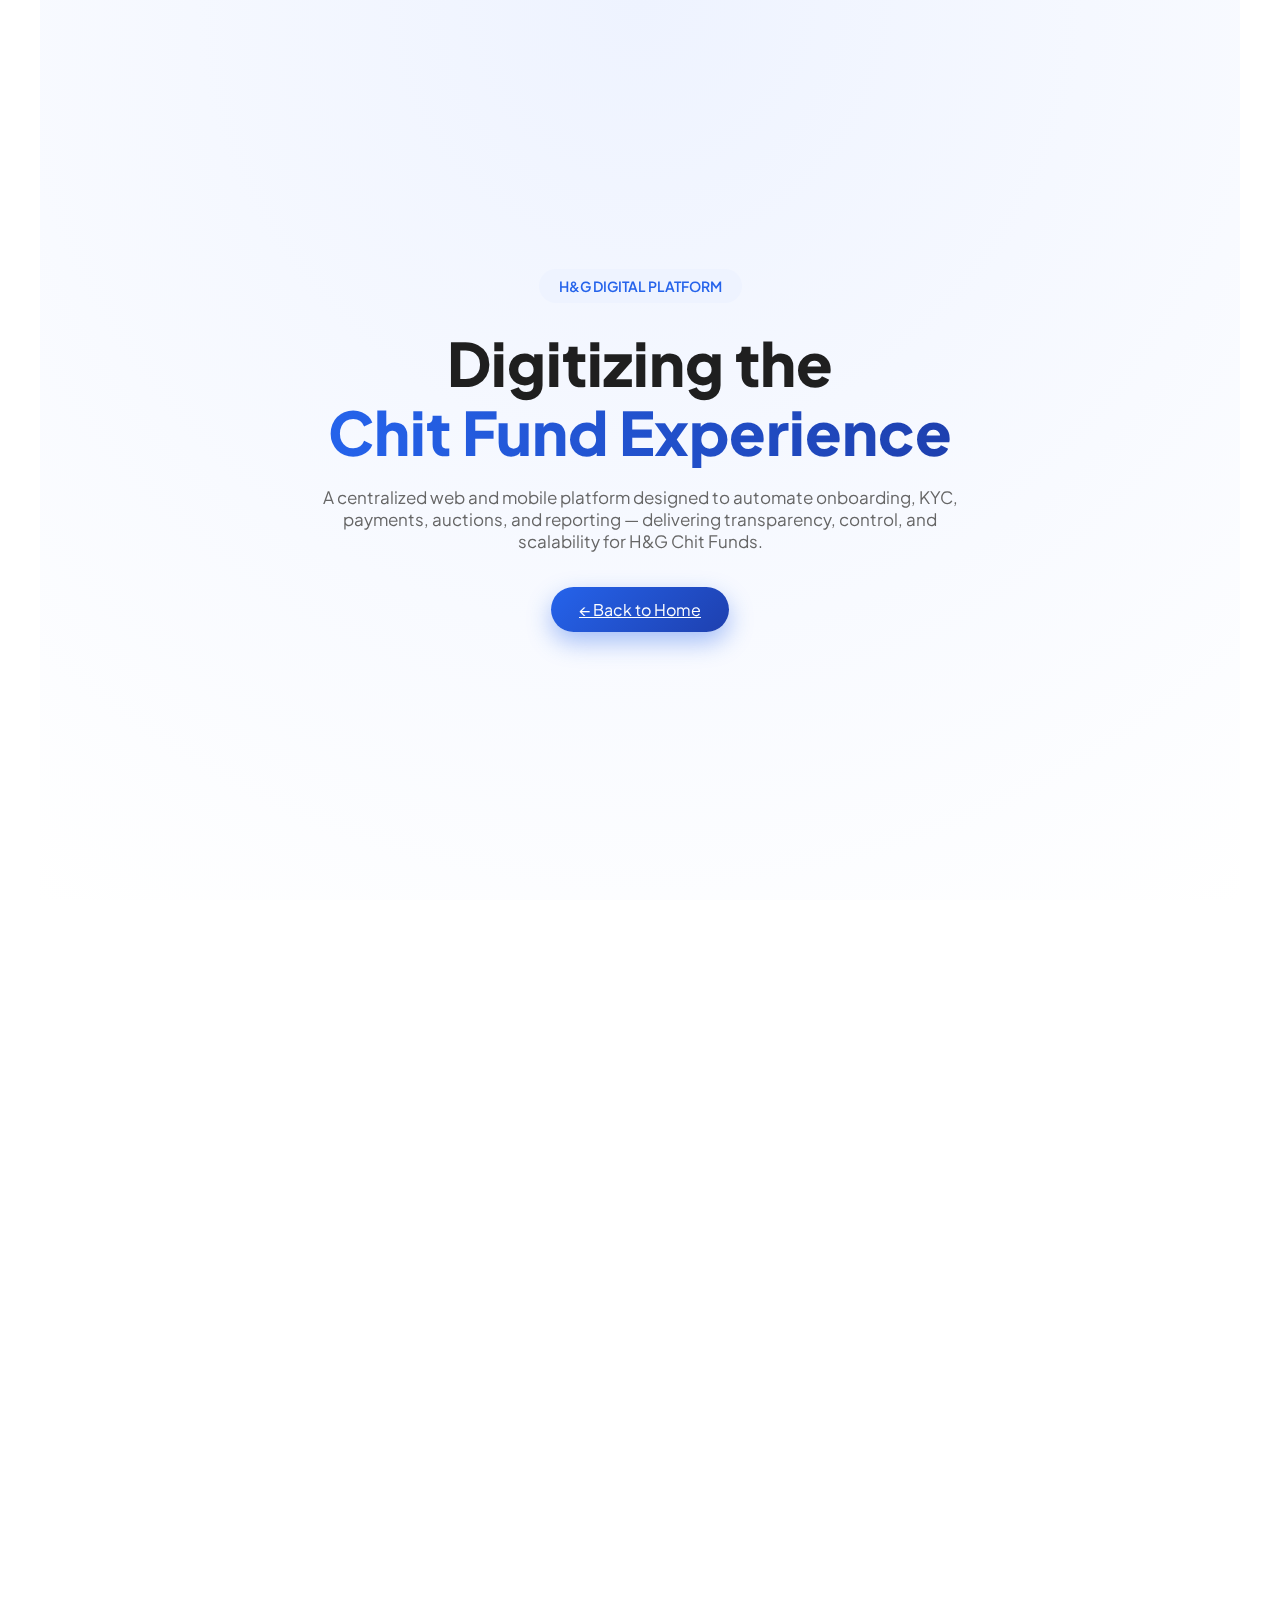
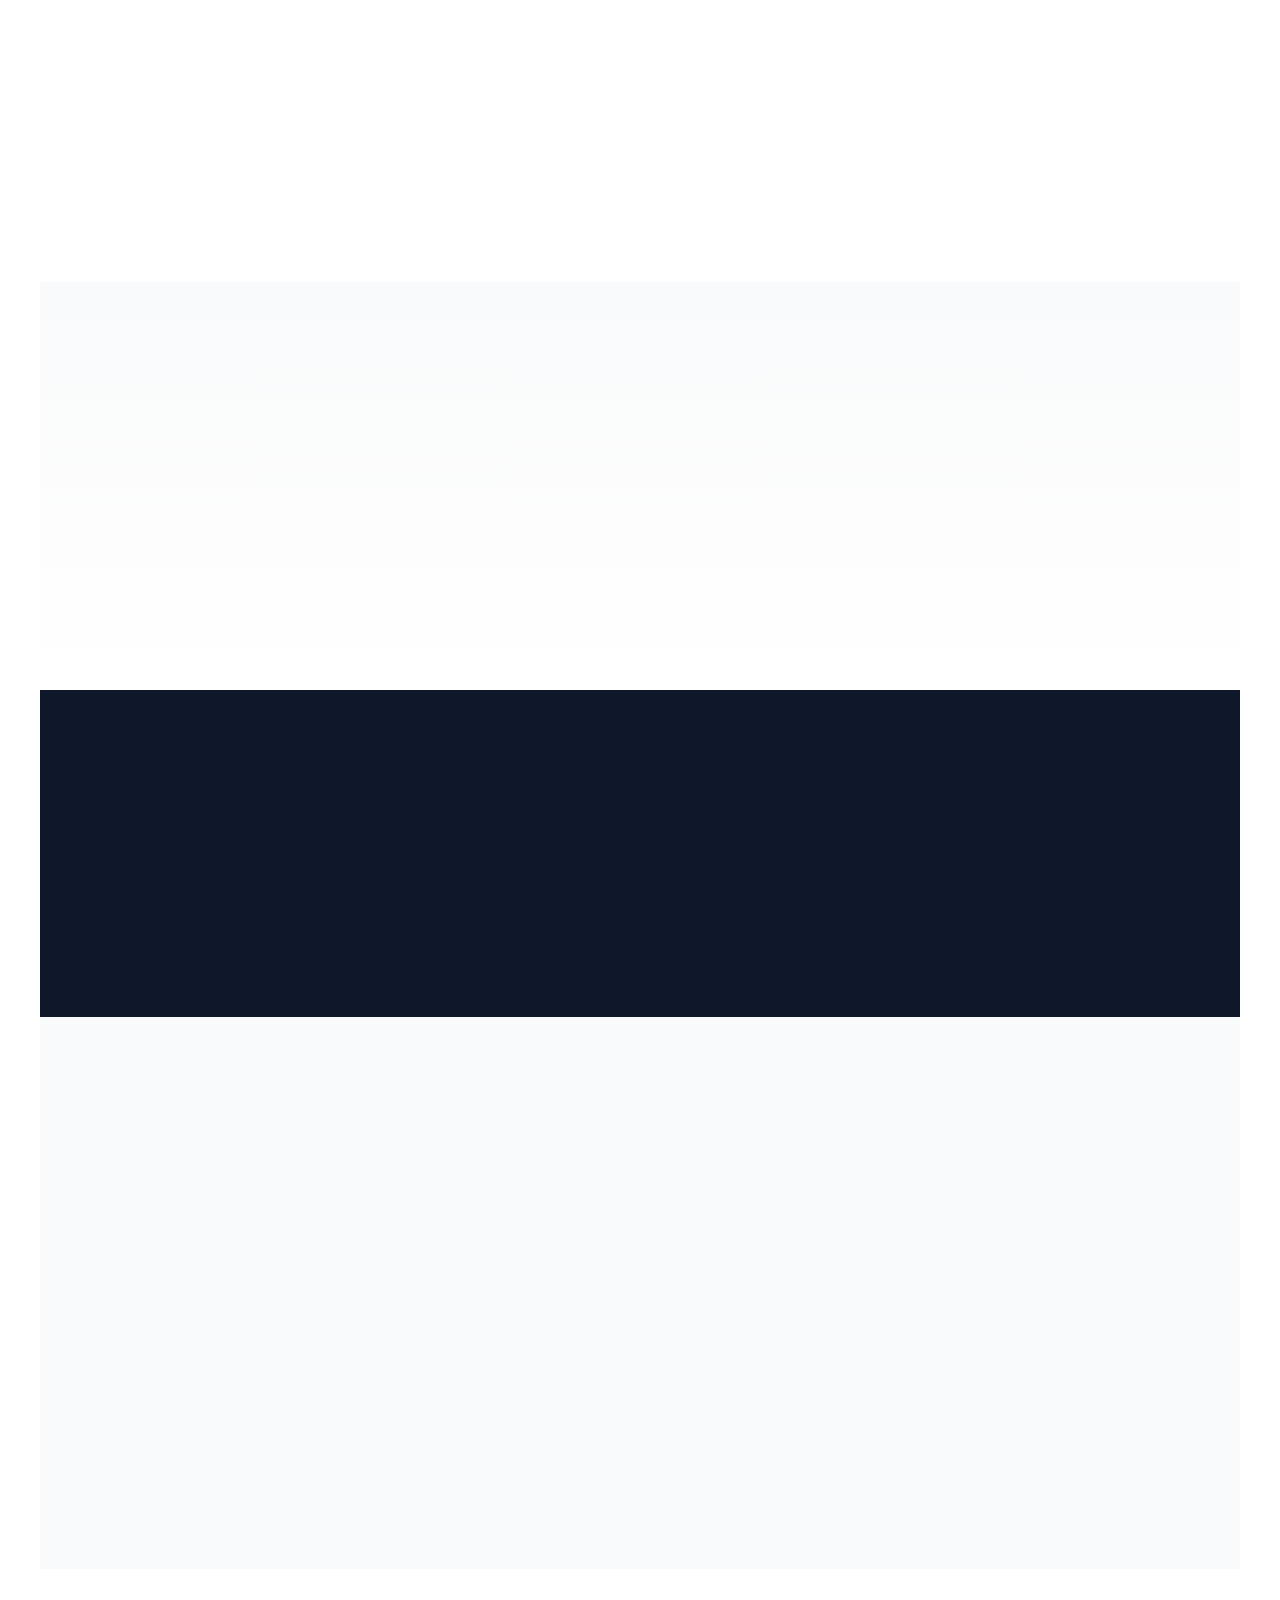
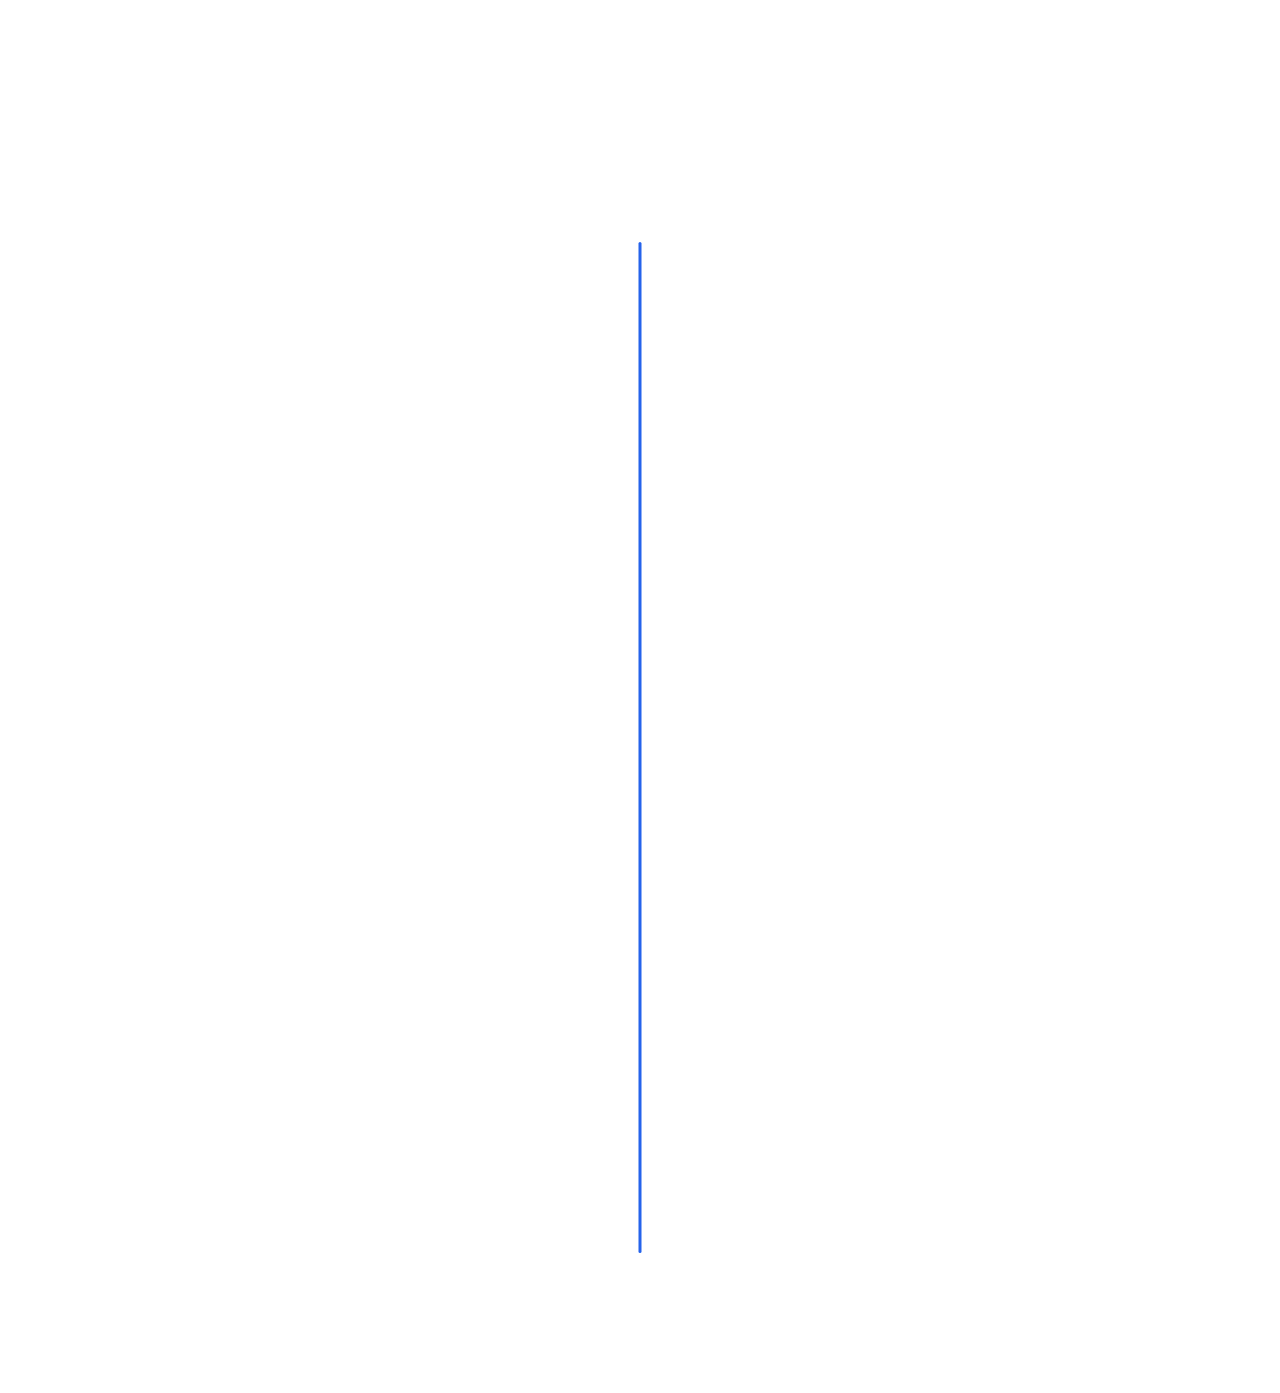
<file: cheat fund/app.html>
<!DOCTYPE html>
<html lang="en">
<head>
  <meta charset="UTF-8" />
  <title>H&G Digital App</title>
  <meta name="viewport" content="width=device-width, initial-scale=1.0"/>

  <!-- Font -->
  <link href="https://fonts.googleapis.com/css2?family=Plus+Jakarta+Sans:wght@400;600;700;800&display=swap" rel="stylesheet">
  <!-- Main CSS -->
  <link rel="stylesheet" href="style.css">
  <link rel="apphtml" href="app.html">
</head>
<body>

<!-- ================= APP HERO ================= -->
<section class="hero">

  <span class="badge">H&G DIGITAL PLATFORM</span>

  <h1 class="hero-title hero-anim">
    <span class="title-dark">Digitizing the</span><br>
    <span class="title-gradient">Chit Fund Experience</span>
  </h1>

  <p class="hero-text hero-anim">
    A centralized web and mobile platform designed to automate onboarding,
    KYC, payments, auctions, and reporting — delivering transparency,
    control, and scalability for H&G Chit Funds.
  </p>

  <a href="index.html" class="btn-primary hero-anim">
    ← Back to Home
  </a>

</section>

<!-- ================= WHY THIS APP ================= -->
<section class="app-detail">

  <h2 class="animate fade-up">Why this <span>Platform</span></h2>

  <div class="problem-solution">

    <div class="ps-card problem animate fade-left">
      <span class="ps-icon">⚠️</span>
      <h4>Current Challenges</h4>
      <ul>
        <li>Manual KYC & approvals</li>
        <li>Payment verification via screenshots</li>
        <li>Excel-based tracking</li>
        <li>Limited transparency</li>
      </ul>
    </div>

    <div class="ps-card solution animate fade-right">
      <span class="ps-icon">✅</span>
      <h4>Digital Solution</h4>
      <ul>
        <li>Centralized digital platform</li>
        <li>Automated workflows</li>
        <li>Real-time dashboards</li>
        <li>Scalable multi-branch system</li>
      </ul>
    </div>

  </div>

</section>

<section class="app-highlight">

  <div class="highlight-grid">

    <div class="highlight-card animate fade-up">
      <span>📱</span>
      <p>Mobile-first experience for customers</p>
    </div>

    <div class="highlight-card animate fade-up">
      <span>🖥️</span>
      <p>Powerful admin & branch control</p>
    </div>

    <div class="highlight-card animate fade-up">
      <span>🔐</span>
      <p>Secure, compliant & auditable</p>
    </div>

    <div class="highlight-card animate fade-up">
      <span>📊</span>
      <p>Real-time reports & dashboards</p>
    </div>

  </div>

</section>
<!-- ================= TRUST BADGES ================= -->
<section class="trust-section">

  <h2 class="animate fade-up">
    Trusted & <span>Compliant</span>
  </h2>

  <div class="trust-grid">

    <div class="trust-card animate fade-up">
      <span>🔒</span>
      <p>Bank-grade Security</p>
    </div>

    <div class="trust-card animate fade-up">
      <span>📜</span>
      <p>Government-Compliant Chit Operations</p>
    </div>

    <div class="trust-card animate fade-up">
      <span>🛡️</span>
      <p>Data Privacy & Encryption</p>
    </div>

    <div class="trust-card animate fade-up">
      <span>🤝</span>
      <p>Trusted by Thousands of Members</p>
    </div>

  </div>

</section>
<!-- ================= COMPANY STATS ================= -->
<section class="company-stats">

  <div class="stats-grid">

    <div class="stat-card animate fade-up">
      <h3>10+</h3>
      <p>Years of Experience</p>
    </div>

    <div class="stat-card animate fade-up">
      <h3>5,000+</h3>
      <p>Active Members</p>
    </div>

    <div class="stat-card animate fade-up">
      <h3>120+</h3>
      <p>Chit Groups Managed</p>
    </div>

    <div class="stat-card animate fade-up">
      <h3>₹50Cr+</h3>
      <p>Funds Successfully Managed</p>
    </div>

  </div>

</section>
<!-- ================= CHIT FUND PLANS ================= -->
<section class="chit-plans">

  <h2 class="animate fade-up">
    Our <span>Chit Fund Plans</span>
  </h2>

  <div class="plans-grid">

    <div class="plan-card animate fade-up">
      <h4>Starter Plan</h4>
      <p class="amount">₹1,00,000</p>
      <ul>
        <li>10 Months Duration</li>
        <li>Low Monthly Installments</li>
        <li>Ideal for First-time Members</li>
      </ul>
    </div>

    <div class="plan-card animate fade-up popular">
      <span class="tag">Most Popular</span>
      <h4>Growth Plan</h4>
      <p class="amount">₹5,00,000</p>
      <ul>
        <li>20 Months Duration</li>
        <li>Flexible Auction System</li>
        <li>Higher Returns</li>
      </ul>
    </div>

    <div class="plan-card animate fade-up">
      <h4>Premium Plan</h4>
      <p class="amount">₹10,00,000</p>
      <ul>
        <li>25 Months Duration</li>
        <li>Priority Auctions</li>
        <li>Business-Friendly</li>
      </ul>
    </div>

  </div>

</section>

<!-- ================= APP JOURNEY TIMELINE ================= -->
<section class="app-journey">

  <h2 class="animate fade-up">
    User <span>Journey</span>
  </h2>

  <div class="journey-timeline">

    <div class="journey-item left animate fade-left">
      <div class="journey-content">
        <h4>Register</h4>
        <p>Login using mobile number with secure OTP verification.</p>
      </div>
    </div>

    <div class="journey-item right animate fade-right">
      <div class="journey-content">
        <h4>Complete KYC</h4>
        <p>Upload Aadhaar, PAN, and profile details digitally.</p>
      </div>
    </div>

    <div class="journey-item left animate fade-left">
      <div class="journey-content">
        <h4>Join Chit Group</h4>
        <p>Browse available chit schemes and apply instantly.</p>
      </div>
    </div>

    <div class="journey-item right animate fade-right">
      <div class="journey-content">
        <h4>Pay & Participate</h4>
        <p>Make payments, join auctions, and track outcomes.</p>
      </div>
    </div>

    <div class="journey-item left animate fade-left">
      <div class="journey-content">
        <h4>Track History</h4>
        <p>View receipts, auction history, and account summary.</p>
      </div>
    </div>

  </div>

</section>



<!-- ================= ANIMATION SCRIPT ================= -->
<script>
  document.addEventListener("DOMContentLoaded", () => {

    const elements = document.querySelectorAll(".animate");

    const observer = new IntersectionObserver(
      entries => {
        entries.forEach(entry => {
          if (entry.isIntersecting) {
            entry.target.classList.add("show");
            observer.unobserve(entry.target);
          }
        });
      },
      { threshold: 0.15 }
    );

    elements.forEach(el => observer.observe(el));
  });

  window.addEventListener("load", () => {
    const items = document.querySelectorAll(".hero-anim");

    items.forEach((item, index) => {
      setTimeout(() => {
        item.classList.add("show");
      }, index * 220);
    });
  });
</script>

</body>
</html>
</file>
<file: cheat fund/style.css>
* {
  margin: 0;
  padding: 0;
  box-sizing: border-box;
  font-family: 'Plus Jakarta Sans', sans-serif;
}

html {
  scroll-behavior: smooth;
}

body {
  background: #fff;
  color: #1f1f1f;
}

/* ================= NAVBAR ================= */
.navbar {
  position: sticky;
  top: 0;
  z-index: 1000;
  padding: 15px 20px;
}

.nav-container {
  max-width: 1200px;
  margin: auto;
  background: rgba(255,255,255,0.95);
  backdrop-filter: blur(10px);
  border-radius: 60px;
  padding: 12px 28px;
  display: flex;
  align-items: center;
  gap: 25px;
  box-shadow: 0 10px 40px rgba(0,0,0,0.08);
}

.nav-logo img {
  height: 38px;
}

.nav-menu {
  display: flex;
  gap: 22px;
  list-style: none;
  flex: 1;
}

.nav-menu a {
  text-decoration: none;
  color: #666;
}

.nav-menu a:hover {
  color: #2563eb;
}

/* ================= BUTTON ================= */
.btn-primary {
 background: linear-gradient(135deg, #2563eb, #1e40af);
  border: none;
  color: #fff;
  padding: 12px 28px;
  border-radius: 30px;
  cursor: pointer;
  box-shadow: 0 10px 25px rgba(37, 99, 235, 0.4);

}

/* ================= HERO ================= */
.hero {
  min-height: 100vh;
  background: radial-gradient(circle at top, #eef3ff, #ffffff);
  display: flex;
  flex-direction: column;
  justify-content: center;
  align-items: center;
  text-align: center;
  padding: 140px 20px;
}


.badge {
  background: #eef3ff;
  color: #2563eb;
  padding: 8px 20px;
  border-radius: 999px;
  font-size: 14px;
  font-weight: 600;
  margin-bottom: 25px;
}


.hero-title {
  font-size: 60px;
  font-weight: 800;
  line-height: 1.15;
  margin-bottom: 20px;
}

.title-dark {
  color: #1f1f1f;
}

.title-gradient {
  background: linear-gradient(90deg, #2563eb, #1e40af);
  -webkit-background-clip: text;
  -webkit-text-fill-color: transparent;
}


.hero-text {
  max-width: 640px;
  color: #666;
  font-size: 17px;
  margin-bottom: 35px;
}

.hero-form {
  display: flex;
  gap: 15px;
  background: rgb(255, 255, 255);
  padding: 10px;
  border-radius: 999px;
  box-shadow: 0 15px 40px rgba(0,0,0,0.08);
}

.hero-form input {
  border: none;
  outline: none;
  padding: 14px 18px;
  border-radius: 999px;
  width: 260px;
}

/* ================= SECTIONS ================= */
section {
  max-width: 1200px;
  margin: auto;
  padding: 90px 20px;
}

section h2 {
  text-align: center;
  font-size: 42px;
  margin-bottom: 30px;
}

section h2 span {
  color: #2563eb;
}


/* ICONS */
.icon-box {
  width: 60px;
  height: 60px;
  background: linear-gradient(135deg, #e0e7ff, #eef3ff);
  border-radius: 18px;
  display: flex;
  align-items: center;
  justify-content: center;
  font-size: 26px;
  margin-bottom: 20px;
}


/* CARDS */
.service-grid,
.step-grid {
  display: grid;
  grid-template-columns: repeat(auto-fit, minmax(260px, 1fr));
  gap: 30px;
}

.service-card,
.step-card {
  background: #fff;
  padding: 35px;
  border-radius: 30px;
  box-shadow: 0 15px 40px rgba(0,0,0,0.05);
}

/* ================= CONTACT ================= */
.contact-box {
  display: grid;
  grid-template-columns: 1fr 1fr;
  gap: 40px;
}

.contact-info {
  display: flex;
  flex-direction: column;
  gap: 20px;
}

.info-card {
  display: flex;
  gap: 15px;
  background: #fff;
  padding: 20px;
  border-radius: 20px;
  box-shadow: 0 10px 30px rgba(0,0,0,0.05);
}

.contact-form input,
.contact-form textarea {
  width: 100%;
  padding: 14px 20px;
  border-radius: 20px;
  border: 1px solid #2563eb;
  margin-bottom: 15px;
}

/* FOOTER */
.footer {
  background: #1f2430;
  color: #ccc;
  text-align: center;
  padding: 30px;
}
/* ================= FOOTER ================= */
.footer {
  background: linear-gradient(180deg, #495978, #161a22);
  color: #d1d5db;
  padding-top: 70px;
}

.footer-container {
  max-width: 1200px;
  margin: auto;
  padding: 0 20px 50px;
  display: grid;
  grid-template-columns: 1.2fr 1fr 1fr;
  gap: 50px;
}

.footer-logo {
  width: 90px;
  margin-bottom: 20px;
}

.footer h3 {
  font-size: 22px;
  color: #e0e7ff;
  margin-bottom: 12px;
}


.footer-tagline {
  color: #9ca3af;
  font-style: italic;
  line-height: 1.6;
}

.footer h4 {
  font-size: 20px;
  color: #ffffff;
  margin-bottom: 20px;
}

/* Links */
.footer-links {
  list-style: none;
}

.footer-links li {
  margin-bottom: 12px;
}

.footer-links a {
  text-decoration: none;
  color: #9ca3af;
  transition: 0.3s;
}

.footer-links a:hover {
  color: #2563eb;
}


/* Social Icons */
.social-icons {
  display: flex;
  gap: 15px;
  margin-top: 25px;
}

.social-icons a {
  width: 42px;
  height: 42px;
  border-radius: 12px;
  background: #2a2f3a;
  display: flex;
  align-items: center;
  justify-content: center;
  color: #ffffff;
  font-size: 18px;
  transition: 0.3s;
}

.social-icons a:hover {
  background: linear-gradient(135deg, #2563eb, #1e40af);
}

/* Address */
.footer-col p {
  color: #9ca3af;
  line-height: 1.7;
}

/* Bottom */
.footer-bottom {
  border-top: 1px solid rgba(255,255,255,0.08);
  text-align: center;
  padding: 22px;
  font-size: 14px;
  color: #9ca3af;
}

/* ================= RESPONSIVE ================= */
@media (max-width: 900px) {
  .footer-container {
    grid-template-columns: 1fr;
    text-align: center;
  }

  .social-icons {
    justify-content: center;
  }
}


/* ================= RESPONSIVE ================= */
@media (max-width: 768px) {
  .hero-title {
    font-size: 40px;
  }

  .hero-form {
    flex-direction: column;
    border-radius: 20px;
  }

  .hero-form input {
    width: 100%;
  }

  .contact-box {
    grid-template-columns: 1fr;
  }
}

/* ================= FAQ ================= */
.faq {
  background: #fafafa;
}

.faq-sub {
  text-align: center;
  max-width: 700px;
  margin: 0 auto 60px;
  color: #666;
}

.faq-container {
  max-width: 900px;
  margin: auto;
}

.faq-item {
  background: #fff;
  padding: 25px 30px;
  border-radius: 20px;
  margin-bottom: 18px;
  box-shadow: 0 12px 35px rgba(0,0,0,0.06);
}

.faq-item summary {
  font-size: 16px;
  font-weight: 600;
  cursor: pointer;
  list-style: none;
}

.faq-item summary::marker {
  display: none;
}

.faq-item summary::after {
  content: "▾";
  float: right;
  font-size: 18px;
  color: #2563eb;
  transition: transform 0.3s ease;
}


.faq-item[open] summary::after {
  transform: rotate(180deg);
}

.faq-item p {
  margin-top: 15px;
  color: #666;
  line-height: 1.7;
}
/* ================= ABOUT ================= */
.about-wrapper {
  display: grid;
  grid-template-columns: 1fr 1.2fr;
  gap: 60px;
  align-items: center;
}

.about-image img {
  width: 100%;
  border-radius: 30px;
  box-shadow: 0 25px 60px rgba(0,0,0,0.1);
}

.about-content p {
  color: #555;
  line-height: 1.8;
  margin-bottom: 18px;
}

.about-sub {
  margin-top: 30px;
  margin-bottom: 15px;
  font-size: 22px;
}

.about-list {
  list-style: none;
  padding-left: 0;
  margin-bottom: 25px;
}

.about-list li {
  position: relative;
  padding-left: 28px;
  margin-bottom: 12px;
  color: #555;
}

.about-list li::before {
  content: "✔";
  position: absolute;
  left: 0;
  color: #2563eb;
  font-weight: bold;
}


/* Responsive */
@media (max-width: 900px) {
  .about-wrapper {
    grid-template-columns: 1fr;
  }

  .about-image {
    order: -1;
  }
}
/* ================= OFFICE MAP & GALLERY ================= */
.office-section {
  margin-top: 100px;
}

.office-title {
  text-align: center;
  font-size: 32px;
  margin-bottom: 30px;
}

.office-title span {
  color: #2563eb;
}


/* Map */
.office-map {
  border-radius: 30px;
  overflow: hidden;
  box-shadow: 0 25px 60px rgba(0,0,0,0.12);
  margin-bottom: 50px;
}

/* ================= OFFICE GALLERY (FIXED ORDER) ================= */
.office-gallery {
  display: grid;
  grid-template-columns: repeat(3, 1fr); /* 3 images per row */
  gap: 30px;
}

.office-gallery img {
  width: 100%;
  height: 260px; /* uniform height */
  object-fit: cover;
  border-radius: 22px;
  box-shadow: 0 18px 45px rgba(0,0,0,0.1);
}

.office-gallery img:hover {
  transform: translateY(-6px);
}

/* Responsive */
@media (max-width: 900px) {
  .office-gallery {
    grid-template-columns: repeat(2, 1fr); /* 2 per row on tablet */
  }
}

@media (max-width: 600px) {
  .office-gallery {
    grid-template-columns: 1fr; /* 1 per row on mobile */
  }

  .office-gallery img {
    height: 220px;
  }
}

/* ================= HOME EXTRA CONTENT ================= */
.home-extra {
  max-width: 1200px;
  margin: 140px auto 0;
  display: flex;
  flex-direction: column;
  gap: 120px;
}

.home-row {
  display: grid;
  grid-template-columns: 1fr 1.2fr;
  gap: 60px;
  align-items: center;
}

.home-row.reverse {
  grid-template-columns: 1.2fr 1fr;
}

.home-img img {
  width: 100%;
  border-radius: 30px;
  box-shadow: 0 25px 60px rgba(0,0,0,0.12);
}

.home-content h3 {
  font-size: 32px;
  margin-bottom: 18px;
}

.home-content h3 span {
  color: #2563eb;
}


.home-content h4 {
  font-size: 20px;
  margin-bottom: 20px;
}

.home-content p {
  color: #555;
  line-height: 1.8;
  margin-bottom: 16px;
}

.why-list {
  list-style: none;
  padding: 0;
}

.why-list li {
  margin-bottom: 16px;
  color: #555;
  line-height: 1.7;
}

.why-list strong {
  color: #1f1f1f;
}

/* Responsive */
@media (max-width: 900px) {
  .home-row,
  .home-row.reverse {
    grid-template-columns: 1fr;
  }

  .home-img {
    order: -1;
  }

  .home-extra {
    gap: 80px;
  }
}
/* ================= SCROLL ANIMATION ================= */
.animate {
  opacity: 0;
  transform: translateY(40px);
  transition: all 0.9s ease-out;
}

.fade-left {
  transform: translateX(-60px);
}

.fade-right {
  transform: translateX(60px);
}

.animate.show {
  opacity: 1;
  transform: translateX(0);
}

/* ================= HOME SECTION BACKGROUNDS ================= */

/* Mrs. Madhu Shankar background */
.section-md {
  background: linear-gradient(180deg, #eef3ff, #ffffff);
  padding: 80px 60px;
  border-radius: 40px;
}

/* Why Us background */
.section-why {
  background: #eef3ff;
  padding: 80px 60px;
  border-radius: 40px;
}

/* Keep spacing clean */
.home-row.section-md,
.home-row.section-why {
  margin: 0 auto;
}

/* Mobile spacing */
@media (max-width: 900px) {
  .section-md,
  .section-why {
    padding: 50px 25px;
  }
}

/* ================= TESTIMONIALS ================= */
.testimonials {
  padding: 140px 20px;
  background: #ffffff;
  text-align: center;
}

.testi-badge {
  display: inline-block;
  font-size: 13px;
  letter-spacing: 1px;
  margin-bottom: 15px;
  color: #1f3a34;
}

.testi-title {
  font-size: 48px;
  margin-bottom: 70px;
  color: #1f3a34;
}

.testi-title span {
  color: #2563eb;
}

/* Grid */
.testi-grid {
  max-width: 1200px;
  margin: auto;
  display: grid;
  grid-template-columns: repeat(2, 1fr);
  gap: 40px;
}

/* Card */
.testi-card {
  background: #eaf6fb;
  padding: 40px;
  border-radius: 35px;
  text-align: left;
  transition: all 0.35s ease;
  box-shadow: 0 15px 40px rgba(0,0,0,0.06);
}

.testi-card:hover {
  transform: translateY(-10px) scale(1.01);
  box-shadow: 0 25px 60px rgba(0,0,0,0.12);
}

/* Header */
.testi-header {
  display: flex;
  align-items: center;
  gap: 15px;
  margin-bottom: 25px;
}

.testi-header img {
  width: 48px;
  height: 48px;
  border-radius: 50%;
  object-fit: cover;
}

.testi-header h4 {
  font-size: 18px;
}

.testi-header p {
  font-size: 14px;
  color: #666;
}

/* Text */
.testi-text {
  color: #333;
  line-height: 1.8;
  margin-bottom: 30px;
}

/* Footer */
.testi-footer {
  display: flex;
  justify-content: space-between;
  align-items: center;
}

.stars {
  color: #f6b01e;
  font-size: 18px;
}

.google {
  font-size: 26px;
  font-weight: bold;
  color: #1f3a34;
}

/* Responsive */
@media (max-width: 900px) {
  .testi-grid {
    grid-template-columns: 1fr;
  }

  .testi-title {
    font-size: 38px;
  }
}


/* ================= HERO LOAD ANIMATION ================= */

.hero-anim {
  opacity: 0;
  transform: translateY(50px) scale(0.98);
  filter: blur(8px);
  transition:
    opacity 0.9s ease,
    transform 0.9s cubic-bezier(0.22, 1, 0.36, 1),
    filter 0.9s ease;
}

.hero-anim.show {
  opacity: 1;
  transform: translateY(0) scale(1);
  filter: blur(0);
}
.social-icons img {
  width: 22px;
  height: 22px;
}

.enquire-btn {
  display: inline-block;
  margin-top: 20px;
  text-decoration: none;
}

.enquire-btn:hover {
  transform: translateY(-3px);
}

/* ================= FAQ ANIMATION ================= */

/* Closed state */
.faq-content {
  overflow: hidden;
  max-height: 0;
  opacity: 0;
  transform: translateY(-10px);
  transition:
    max-height 0.5s ease,
    opacity 0.4s ease,
    transform 0.4s ease;
}

/* Open state */
.faq-item[open] .faq-content {
  max-height: 300px; /* enough for text */
  opacity: 1;
  transform: translateY(0);
}

/* Text styling */
.faq-content p {
  margin-top: 15px;
  color: #666;
  line-height: 1.7;
}



/* ================= APP CTA SECTION ================= */

.app-cta {
  background: #eef3ff;
  padding: 140px 20px;
  text-align: center;
}

.app-cta-content {
  max-width: 900px;
  margin: auto;
}

.app-cta p {
  max-width: 700px;
  margin: 25px auto 40px;
  font-size: 17px;
  color: #475569;
  line-height: 1.7;
}
/* =====================================================
   GLOBAL SMOOTHNESS
===================================================== */

* {
  transition: color 0.25s ease, background 0.25s ease;
}

html {
  scroll-behavior: smooth;
}

/* =====================================================
   SCROLL REVEAL (ENHANCED)
===================================================== */

.animate {
  opacity: 0;
  transform: translateY(60px);
  filter: blur(6px);
  transition:
    opacity 0.9s ease,
    transform 0.9s cubic-bezier(0.22, 1, 0.36, 1),
    filter 0.9s ease;
}

.animate.show {
  opacity: 1;
  transform: translateY(0);
  filter: blur(0);
}

.fade-left {
  transform: translateX(-80px);
}

.fade-right {
  transform: translateX(80px);
}

.animate.show.fade-left,
.animate.show.fade-right {
  transform: translateX(0);
}

/* =====================================================
   HERO LOAD ANIMATION (POLISHED)
===================================================== */

.hero-anim {
  opacity: 0;
  transform: translateY(50px) scale(0.96);
  filter: blur(10px);
  transition:
    opacity 1s ease,
    transform 1s cubic-bezier(0.22, 1, 0.36, 1),
    filter 1s ease;
}

.hero-anim.show {
  opacity: 1;
  transform: translateY(0) scale(1);
  filter: blur(0);
}

/* =====================================================
   BUTTON INTERACTIONS
===================================================== */

.btn-primary {
  transition:
    transform 0.25s ease,
    box-shadow 0.25s ease;
}

.btn-primary:hover {
  transform: translateY(-4px) scale(1.02);
  box-shadow: 0 18px 45px rgba(0,0,0,0.18);
}

.btn-primary:active {
  transform: translateY(-1px) scale(0.98);
}

/* =====================================================
   CARD HOVER (SERVICES, FEATURES, APP, TESTIMONIALS)
===================================================== */

.service-card,
.step-card,
.testi-card,
.app-point,
.platform-card,
.feature-card {
  transition:
    transform 0.35s ease,
    box-shadow 0.35s ease;
}

.service-card:hover,
.step-card:hover,
.testi-card:hover,
.app-point:hover,
.platform-card:hover,
.feature-card:hover {
  transform: translateY(-12px) scale(1.02);
  box-shadow: 0 30px 70px rgba(0,0,0,0.14);
}

/* =====================================================
   ICON BOX MICRO ANIMATION
===================================================== */

.icon-box {
  transition:
    transform 0.3s ease,
    box-shadow 0.3s ease;
}

.service-card:hover .icon-box,
.step-card:hover .icon-box {
  transform: rotate(-4deg) scale(1.08);
}

/* =====================================================
   IMAGE HOVER (HOME, ABOUT, GALLERY)
===================================================== */

.home-img img,
.about-image img,
.office-gallery img {
  transition:
    transform 0.45s ease,
    box-shadow 0.45s ease;
}

.home-img img:hover,
.about-image img:hover,
.office-gallery img:hover {
  transform: translateY(-8px) scale(1.02);
  box-shadow: 0 35px 80px rgba(0,0,0,0.18);
}

/* =====================================================
   FAQ SMOOTH OPEN
===================================================== */

.faq-content {
  overflow: hidden;
  max-height: 0;
  opacity: 0;
  transform: translateY(-10px);
  transition:
    max-height 0.5s ease,
    opacity 0.4s ease,
    transform 0.4s ease;
}

.faq-item[open] .faq-content {
  max-height: 300px;
  opacity: 1;
  transform: translateY(0);
}

/* =====================================================
   LINK HOVER EFFECT (SUBTLE)
===================================================== */

a {
  transition: color 0.25s ease, transform 0.25s ease;
}

a:hover {
  transform: translateY(-1px);
}

/* =====================================================
   SECTION PARALLAX FEEL (LIGHT)
===================================================== */

section {
  position: relative;
}

section::after {
  content: "";
  position: absolute;
  inset: 0;
  pointer-events: none;
  opacity: 0;
  transition: opacity 0.6s ease;
}

section:hover::after {
  opacity: 1;
}

/* =====================================================
   MOBILE SAFETY (NO JANK)
===================================================== */

@media (max-width: 768px) {
  .service-card:hover,
  .step-card:hover,
  .testi-card:hover,
  .app-point:hover,
  .platform-card:hover,
  .feature-card:hover {
    transform: none;
    box-shadow: 0 15px 40px rgba(0,0,0,0.08);
  }
}

/* ===== APP METRICS ===== */

.app-metrics {
  padding: 100px 20px;
}

.metrics-grid {
  max-width: 1000px;
  margin: auto;
  display: grid;
  grid-template-columns: repeat(auto-fit, minmax(200px, 1fr));
  gap: 40px;
  text-align: center;
}

.metric h3 {
  font-size: 36px;
  color: #2563eb;
  margin-bottom: 10px;
}

.metric p {
  color: #475569;
}

/* ================= APP JOURNEY TIMELINE ================= */

.app-journey {
  padding: 140px 20px;
  text-align: center;
}

.journey-timeline {
  position: relative;
  max-width: 1000px;
  margin: 80px auto 0;
}

/* Center line */
.journey-timeline::before {
  content: "";
  position: absolute;
  top: 0;
  bottom: 0;
  left: 50%;
  width: 3px;
  background: #2563eb;
  transform: translateX(-50%);
  border-radius: 2px;
}

/* Item */
.journey-item {
  position: relative;
  width: 50%;
  padding: 30px 40px;
  box-sizing: border-box;
}

/* Left & Right alignment */
.journey-item.left {
  left: 0;
  text-align: right;
}

.journey-item.right {
  left: 50%;
  text-align: left;
}

/* Content box */
.journey-content {
  background: #ffffff;
  padding: 30px;
  border-radius: 26px;
  box-shadow: 0 20px 50px rgba(0,0,0,0.08);
  display: inline-block;
  max-width: 380px;
}

/* Dot */
.journey-item::before {
  content: "";
  position: absolute;
  top: 40px;
  width: 18px;
  height: 18px;
  background: #2563eb;
  border-radius: 50%;
  z-index: 2;
}

.journey-item.left::before {
  right: -9px;
}

.journey-item.right::before {
  left: -9px;
}

/* Text */
.journey-content h4 {
  margin-bottom: 10px;
  color: #1e40af;
}

.journey-content p {
  color: #475569;
  line-height: 1.6;
}

/* ================= MOBILE ================= */

@media (max-width: 900px) {
  .journey-timeline::before {
    left: 8px;
  }

  .journey-item {
    width: 100%;
    padding-left: 40px;
    padding-right: 20px;
    text-align: left;
    left: 0 !important;
  }

  .journey-item::before {
    left: 0;
  }
}

/* ===== PROBLEM vs SOLUTION ===== */

.problem-solution {
  max-width: 1100px;
  margin: 70px auto 0;
  display: grid;
  grid-template-columns: repeat(2, 1fr);
  gap: 40px;
}

.ps-card {
  background: #ffffff;
  padding: 40px;
  border-radius: 32px;
  box-shadow: 0 20px 50px rgba(0,0,0,0.08);
}

.ps-icon {
  font-size: 32px;
  display: inline-block;
  margin-bottom: 15px;
}

.ps-card h4 {
  margin-bottom: 20px;
  color: #1e40af;
}

.ps-card ul {
  list-style: none;
  padding: 0;
}

.ps-card li {
  margin-bottom: 12px;
  color: #475569;
  padding-left: 20px;
  position: relative;
}

.ps-card li::before {
  content: "•";
  position: absolute;
  left: 0;
  color: #2563eb;
}

@media (max-width: 900px) {
  .problem-solution {
    grid-template-columns: 1fr;
  }
}

/* ===== APP HIGHLIGHTS ===== */

.app-highlight {
  padding: 100px 20px;
  background: #ffffff;
}

.highlight-grid {
  max-width: 1100px;
  margin: auto;
  display: grid;
  grid-template-columns: repeat(auto-fit, minmax(220px, 1fr));
  gap: 30px;
}

.highlight-card {
  background: #ffffff;
  padding: 35px;
  border-radius: 30px;
  text-align: center;
  box-shadow: 0 15px 40px rgba(0,0,0,0.08);
}

.highlight-card span {
  font-size: 34px;
  display: block;
  margin-bottom: 15px;
}

.highlight-card p {
  color: #475569;
}

/* =====================================================
   ULTRA MODERN APP CTA
===================================================== */

.app-cta {
  position: relative;
  padding: 160px 20px;
  text-align: center;
  overflow: hidden;
  background: linear-gradient(
    120deg,
    #eef3ff,
    #ffffff,
    #eef3ff
  );
}

/* Animated gradient mesh */
.app-cta-bg {
  position: absolute;
  inset: -20%;
  background:
    radial-gradient(circle at 20% 30%, rgba(37,99,235,0.18), transparent 40%),
    radial-gradient(circle at 80% 70%, rgba(30,64,175,0.15), transparent 45%);
  animation: floatBg 14s ease-in-out infinite alternate;
  z-index: 0;
}

@keyframes floatBg {
  0% {
    transform: translateY(-20px) scale(1);
  }
  100% {
    transform: translateY(20px) scale(1.05);
  }
}

/* Glass content */
.app-cta-content {
  position: relative;
  z-index: 2;
  max-width: 900px;
  margin: auto;
  padding: 80px 60px;
  border-radius: 50px;
  background: rgba(255,255,255,0.6);
  backdrop-filter: blur(16px);
  box-shadow:
    0 40px 90px rgba(0,0,0,0.12),
    inset 0 1px 0 rgba(255,255,255,0.6);
  transition: transform 0.6s ease;
}

/* Float on hover */
.app-cta:hover .app-cta-content {
  transform: translateY(-14px);
}

/* Heading spacing */
.app-cta h2 {
  margin-bottom: 20px;
}

/* Paragraph */
.app-cta p {
  max-width: 680px;
  margin: 0 auto 45px;
  color: #475569;
  font-size: 17px;
  line-height: 1.7;
}

/* Magnetic CTA button */
.app-cta-btn {
  position: relative;
  padding: 14px 36px;
  overflow: hidden;
}

/* Glow pulse */
.app-cta-btn::before {
  content: "";
  position: absolute;
  inset: -40%;
  background: radial-gradient(
    circle,
    rgba(255,255,255,0.45),
    transparent 60%
  );
  opacity: 0;
  transition: opacity 0.4s ease;
}

.app-cta-btn:hover::before {
  opacity: 1;
}

/* Arrow micro motion */
.app-cta-btn:hover {
  transform: translateY(-3px) scale(1.05);
}

/* Mobile safety */
@media (max-width: 768px) {
  .app-cta-content {
    padding: 60px 25px;
    border-radius: 36px;
  }
}
.trust-section {
  padding: 80px 6%;
  background: linear-gradient(180deg, #f9fafb, #ffffff);
  text-align: center;
}

.trust-grid {
  margin-top: 40px;
  display: grid;
  grid-template-columns: repeat(auto-fit, minmax(220px, 1fr));
  gap: 24px;
}

.trust-card {
  padding: 28px 20px;
  border-radius: 18px;
  background: rgba(255,255,255,0.7);
  backdrop-filter: blur(12px);
  box-shadow: 0 10px 35px rgba(0,0,0,0.06);
  transition: all 0.35s ease;
}

.trust-card span {
  font-size: 34px;
  display: block;
  margin-bottom: 14px;
}

.trust-card:hover {
  transform: translateY(-10px);
  box-shadow: 0 18px 50px rgba(100,100,255,0.15);
}
.company-stats {
  padding: 80px 6%;
  background: #0f172a;
  color: #fff;
}

.stats-grid {
  display: grid;
  grid-template-columns: repeat(auto-fit, minmax(220px, 1fr));
  gap: 28px;
}

.stat-card {
  padding: 36px 24px;
  border-radius: 20px;
  background: linear-gradient(135deg, #1e293b, #020617);
  text-align: center;
  transition: transform 0.3s ease;
}

.stat-card h3 {
  font-size: 42px;
  font-weight: 800;
  background: linear-gradient(90deg, #38bdf8, #6366f1);
  -webkit-background-clip: text;
  -webkit-text-fill-color: transparent;
}

.stat-card:hover {
  transform: scale(1.06);
}
.chit-plans {
  padding: 90px 6%;
  background: #f8fafc;
  text-align: center;
}

.plans-grid {
  margin-top: 50px;
  display: grid;
  grid-template-columns: repeat(auto-fit, minmax(280px, 1fr));
  gap: 32px;
}

.plan-card {
  background: #fff;
  border-radius: 22px;
  padding: 36px 26px;
  box-shadow: 0 14px 45px rgba(0,0,0,0.08);
  position: relative;
  transition: all 0.35s ease;
}

.plan-card:hover {
  transform: translateY(-12px);
}

.plan-card .amount {
  font-size: 34px;
  font-weight: 800;
  margin: 18px 0;
  color: #2563eb;
}

.plan-card ul {
  list-style: none;
  padding: 0;
}

.plan-card ul li {
  margin: 10px 0;
  color: #475569;
}

.plan-card.popular {
  background: linear-gradient(180deg, #eef2ff, #ffffff);
  border: 2px solid #6366f1;
}

.plan-card .tag {
  position: absolute;
  top: -14px;
  left: 50%;
  transform: translateX(-50%);
  background: #6366f1;
  color: #fff;
  padding: 6px 16px;
  border-radius: 999px;
  font-size: 13px;
}
</file>
